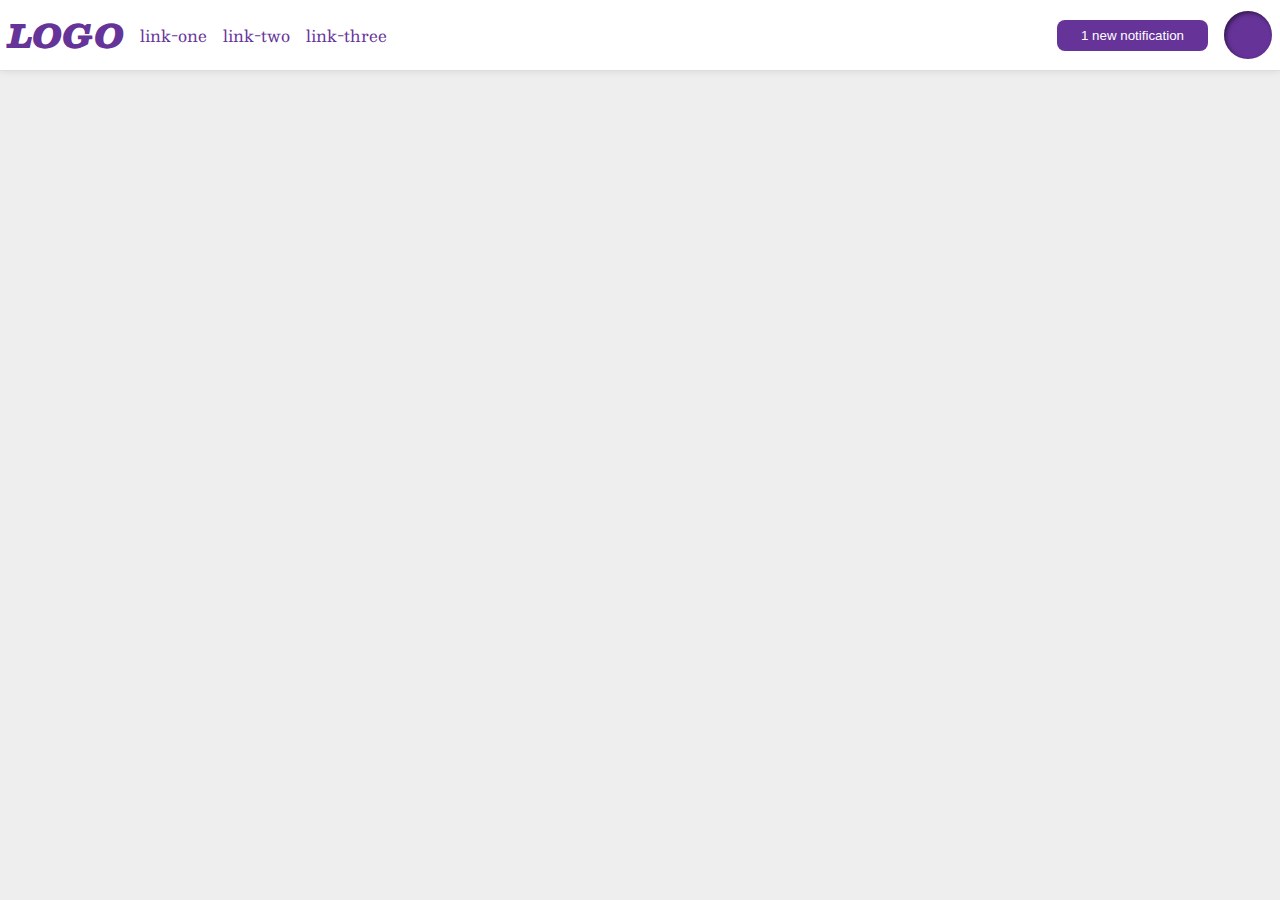
<file: flex/03-flex-header-2/index.html>
<!DOCTYPE html>
<html lang="en">
  <head>
    <meta charset="UTF-8">
    <meta http-equiv="X-UA-Compatible" content="IE=edge">
    <meta name="viewport" content="width=device-width, initial-scale=1.0">
    <title>Flex Header 2</title>
    <link rel="stylesheet" href="style.css">
  </head>
  <body>
    <div class="header">
      <div class="right">
        <div class="logo">
          LOGO
        </div>
        <ul class="links">
          <li><a href="https://google.com">link-one</a></li>
          <li><a href="https://google.com">link-two</a></li>
          <li><a href="https://google.com">link-three</a></li>
        </ul>
      </div>
      <div class="left">
        <button class="notifications">
          1 new notification
        </button>
        <div class="profile-image"></div>
      </div>
    </div>
  </body>
</html>
</file>
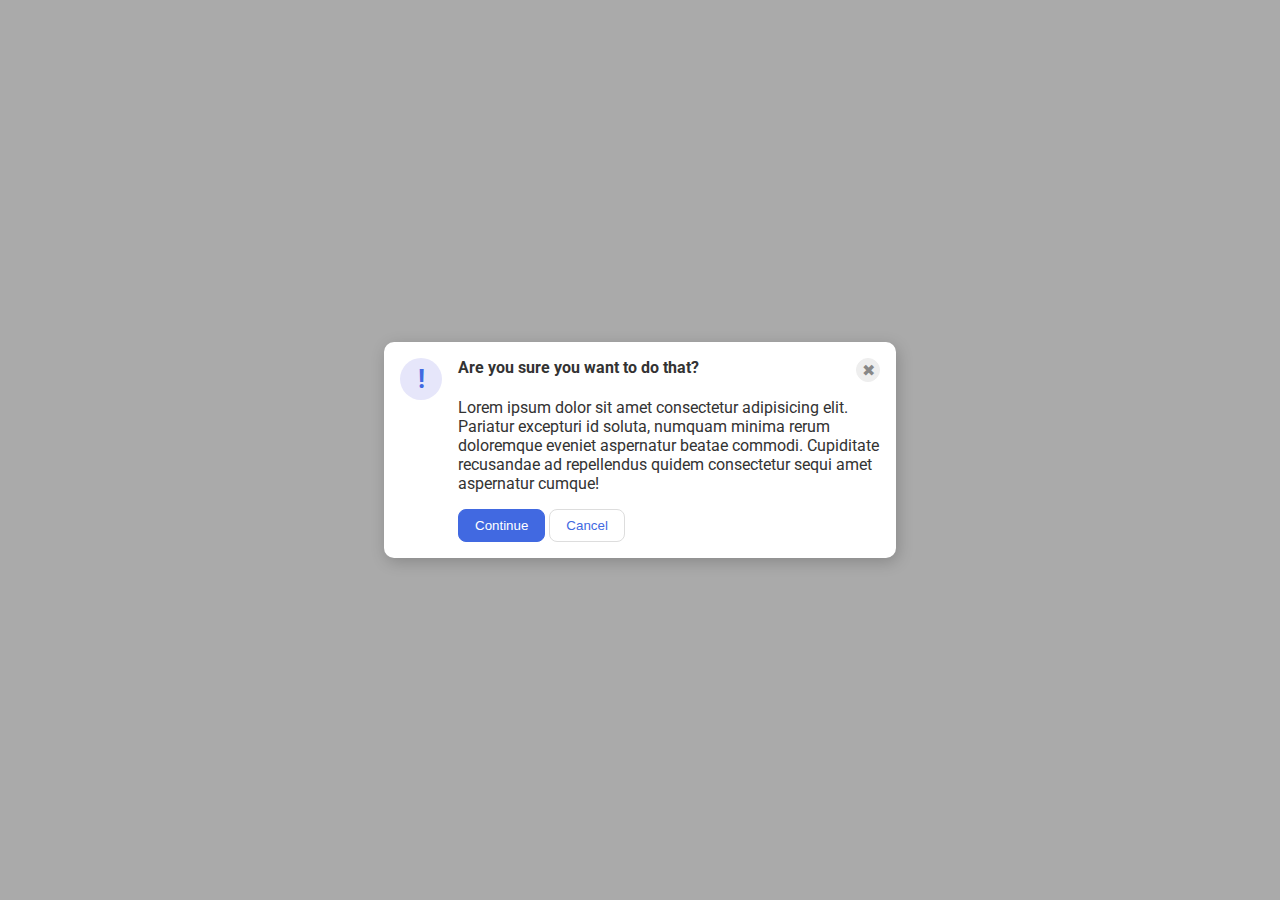
<file: flex/05-flex-modal/index.html>
<!DOCTYPE html>
<html lang="en">
  <head>
    <meta charset="UTF-8">
    <meta http-equiv="X-UA-Compatible" content="IE=edge">
    <meta name="viewport" content="width=device-width, initial-scale=1.0">
    <link rel="stylesheet" href="style.css">
    <title>Modal</title>
  </head>
  <body>
    <div class="modal">
      <div class="icon">!</div>
        <div class="container">
          <div class="header">Are you sure you want to do that?
            <button class="close-button">✖</button>
          </div>
          <div class="text">Lorem ipsum dolor sit amet consectetur adipisicing elit. Pariatur excepturi id soluta, numquam minima rerum doloremque eveniet aspernatur beatae commodi. Cupiditate recusandae ad repellendus quidem consectetur sequi amet aspernatur cumque!</div>
          <button class="continue">Continue</button>
          <button class="cancel">Cancel</button>
        </div>
    </div>
  </body>
</html>
</file>
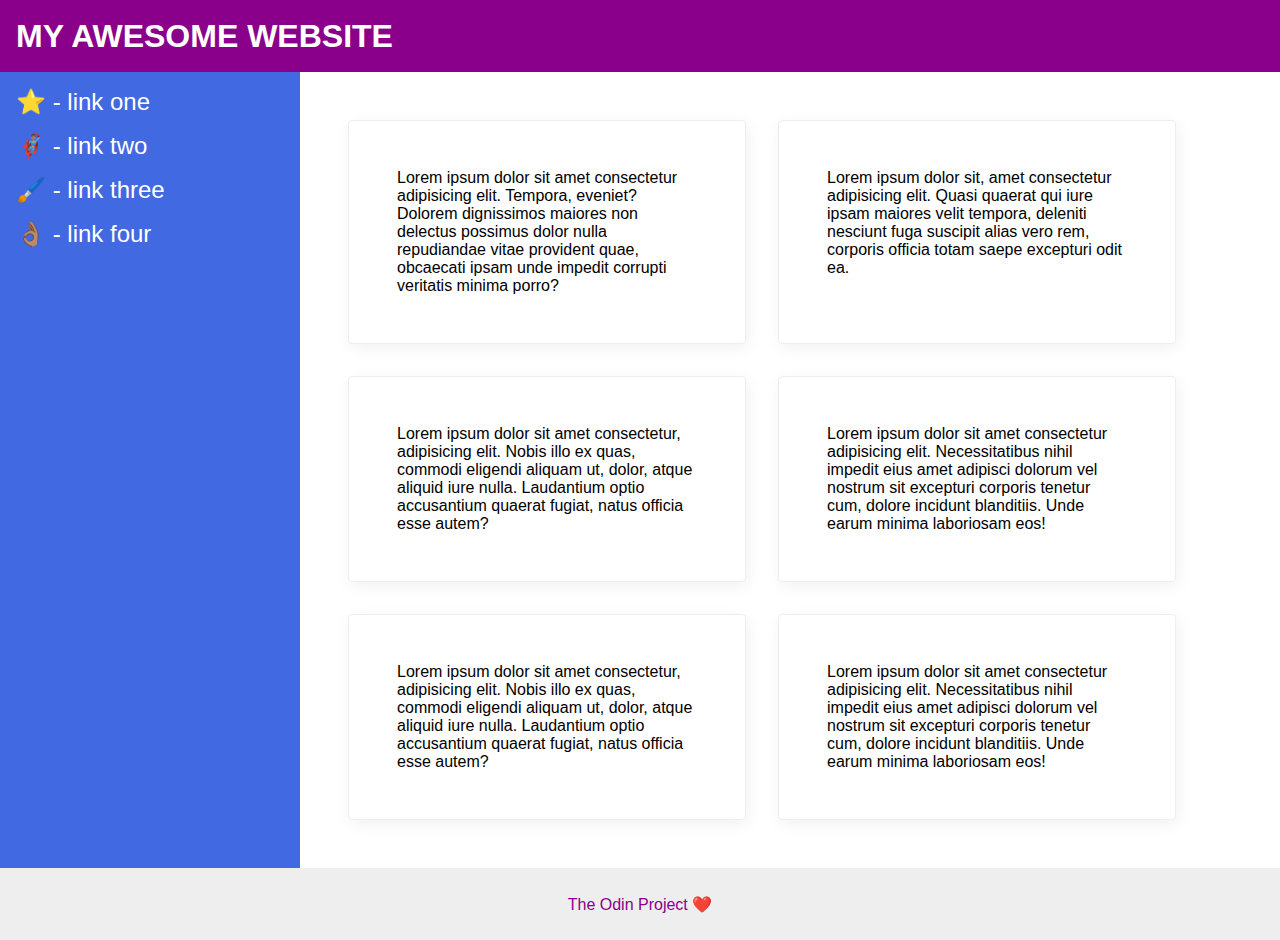
<file: flex/07-flex-layout-2/index.html>
<!DOCTYPE html>
<html lang="en">
  <head>
    <meta charset="UTF-8">
    <meta http-equiv="X-UA-Compatible" content="IE=edge">
    <meta name="viewport" content="width=device-width, initial-scale=1.0">
    <title>The Holy Grail</title>
    <link rel="stylesheet" href="style.css">
  </head>
  <body>
    <div class="header">
      MY AWESOME WEBSITE
    </div>
  <div class="content">
      <div class="sidebar">
        <ul>
          <li><a href="#">⭐ - link one</a></li>
          <li><a href="#">🦸🏽‍♂️ - link two</a></li>
          <li><a href="#">🖌️ - link three</a></li>
          <li><a href="#">👌🏽 - link four</a></li>
        </ul>
      </div>
      <div class="text">
        <div class="card">Lorem ipsum dolor sit amet consectetur adipisicing elit. Tempora, eveniet? Dolorem dignissimos maiores non delectus possimus dolor nulla repudiandae vitae provident quae, obcaecati ipsam unde impedit corrupti veritatis minima porro?</div>
        <div class="card">Lorem ipsum dolor sit, amet consectetur adipisicing elit. Quasi quaerat qui iure ipsam maiores velit tempora, deleniti nesciunt fuga suscipit alias vero rem, corporis officia totam saepe excepturi odit ea.</div>
        <div class="card">Lorem ipsum dolor sit amet consectetur, adipisicing elit. Nobis illo ex quas, commodi eligendi aliquam ut, dolor, atque aliquid iure nulla. Laudantium optio accusantium quaerat fugiat, natus officia esse autem?</div>
        <div class="card">Lorem ipsum dolor sit amet consectetur adipisicing elit. Necessitatibus nihil impedit eius amet adipisci dolorum vel nostrum sit excepturi corporis tenetur cum, dolore incidunt blanditiis. Unde earum minima laboriosam eos!</div>
        <div class="card">Lorem ipsum dolor sit amet consectetur, adipisicing elit. Nobis illo ex quas, commodi eligendi aliquam ut, dolor, atque aliquid iure nulla. Laudantium optio accusantium quaerat fugiat, natus officia esse autem?</div>
        <div class="card">Lorem ipsum dolor sit amet consectetur adipisicing elit. Necessitatibus nihil impedit eius amet adipisci dolorum vel nostrum sit excepturi corporis tenetur cum, dolore incidunt blanditiis. Unde earum minima laboriosam eos!</div>
      </div>
  </div>
    <div class="footer">
      The Odin Project ❤️
    </div>
  </body>
</html>
</file>
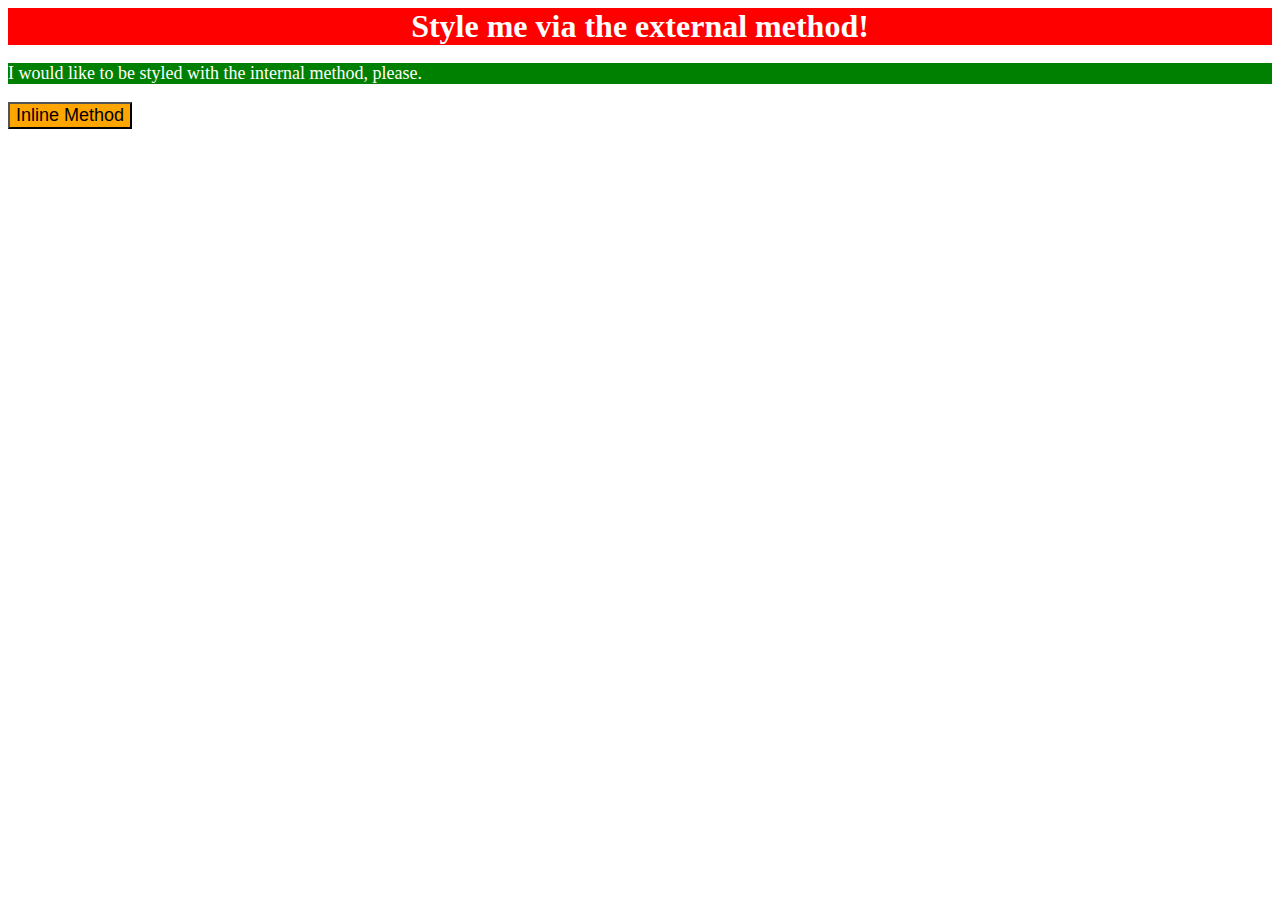
<file: foundations/01-css-methods/index.html>
<!DOCTYPE html>
<html lang="en">
  <head>
    <meta charset="UTF-8">
    <meta http-equiv="X-UA-Compatible" content="IE=edge">
    <meta name="viewport" content="width=device-width, initial-scale=1.0">
    <title>Methods for Adding CSS</title>
    <link rel="stylesheet" href="styles.css">
    <style>
      p{
        background-color: green;
        color: white;
        font-size: 18px
      }
    </style>
  </head>
  <body>
    <div>Style me via the external method!</div>
    <p>I would like to be styled with the internal method, please.</p>
    <button style="background-color: orange; font-size: 18px;">Inline Method</button>
  </body>
</html>
</file>
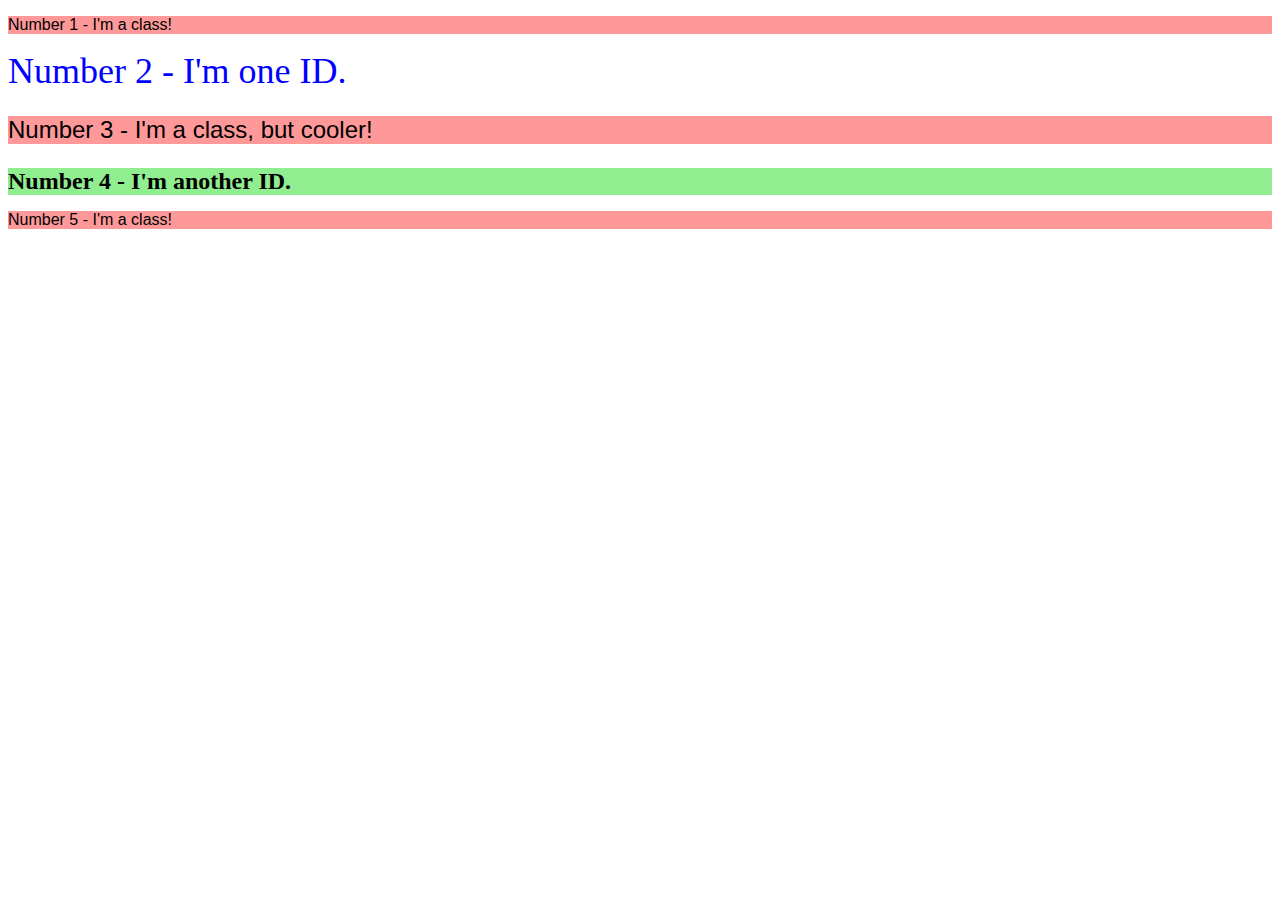
<file: foundations/02-class-id-selectors/index.html>
<!DOCTYPE html>
<html lang="en">
  <head>
    <meta charset="UTF-8">
    <meta http-equiv="X-UA-Compatible" content="IE=edge">
    <meta name="viewport" content="width=device-width, initial-scale=1.0">
    <title>Class and ID Selectors</title>
    <link rel="stylesheet" href="style.css">
  </head>
  <body>
    <p class="pink">Number 1 - I'm a class!</p>
    <div id="bluetext">Number 2 - I'm one ID.</div>
    <p class="pink  bigger">Number 3 - I'm a class, but cooler!</p>
    <div id="green" class="bigger">Number 4 - I'm another ID.</div>
    <p class="pink">Number 5 - I'm a class!</p>
  </body>
</html>
</file>
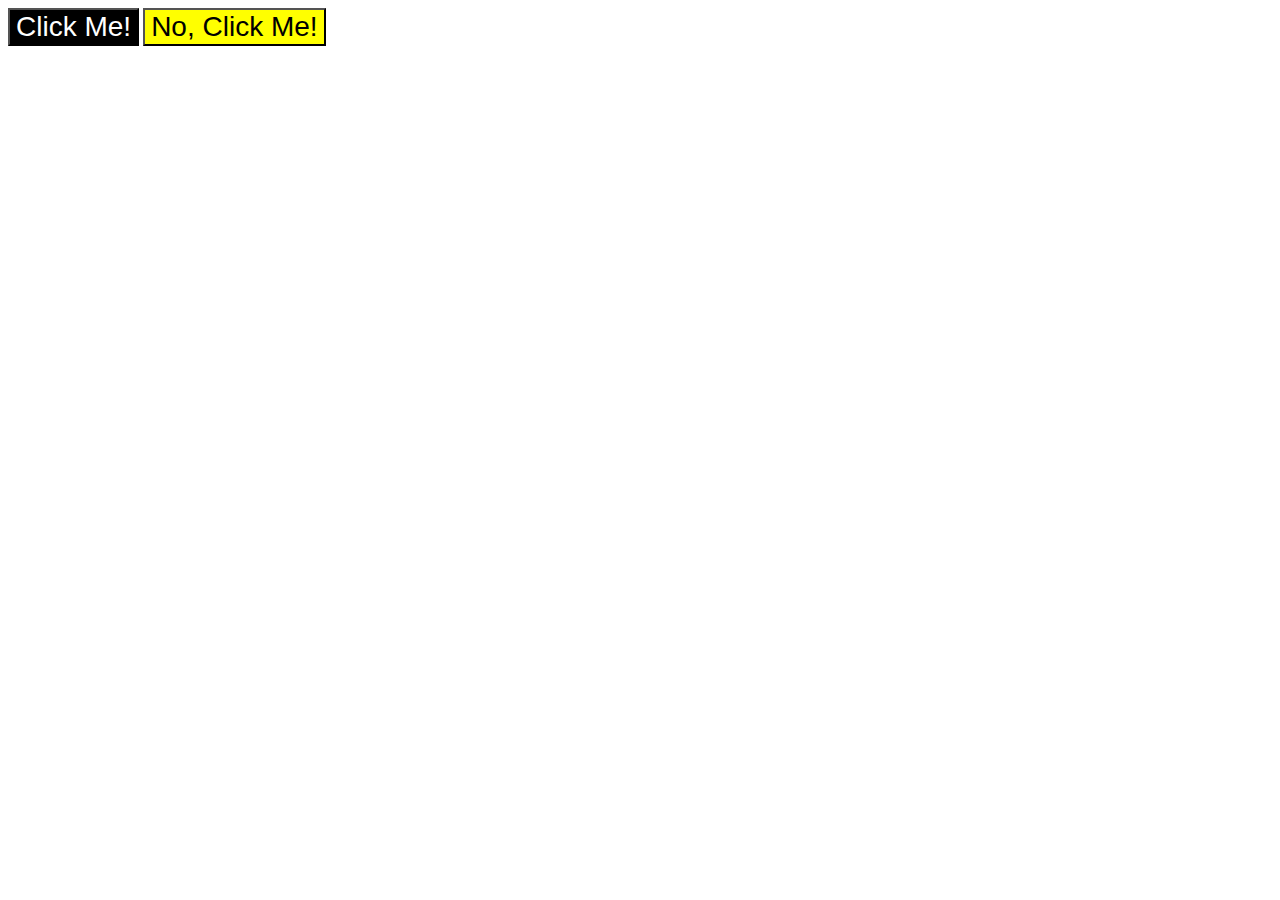
<file: foundations/03-grouping-selectors/index.html>
<!DOCTYPE html>
<html lang="en">
  <head>
    <meta charset="UTF-8">
    <meta http-equiv="X-UA-Compatible" content="IE=edge">
    <meta name="viewport" content="width=device-width, initial-scale=1.0">
    <title>Grouping Selectors</title>
    <link rel="stylesheet" href="style.css">
  </head>
  <body>
    <button class="black">Click Me!</button>
    <button class="yellow">No, Click Me!</button>
  </body>
</html>
</file>
<file: flex/03-flex-header-2/style.css>
/* this is some magical font-importing.  
you'll learn about it later. */
@import url('https://fonts.googleapis.com/css2?family=Besley:ital,wght@0,400;1,900&display=swap');

body {
  margin: 0;
  background: #eee;
  font-family: Besley, serif;
}

.header {
  background: white;
  border-bottom: 1px solid #ddd;
  box-shadow: 0 0 8px rgba(0,0,0,.1);
  display: flex;
  padding: 8px;
  justify-content: space-between;
}

.profile-image {
  background: rebeccapurple;
  box-shadow: inset 2px 2px 4px rgba(0,0,0,.5);
  border-radius: 50%;
  width: 48px;
  height: 48px;
}

.logo {
  color: rebeccapurple;
  font-size: 32px;
  font-weight: 900;
  font-style: italic;
}

button {
  border: none;
  border-radius: 8px;
  background: rebeccapurple;
  color: white;
  padding: 8px 24px;
}

a {
  /* this removes the line under our links */
  text-decoration: none;
  color: rebeccapurple;
}

ul {
  list-style-type: none;
  display: flex;
  margin: 0;
  padding: 0;
  gap: 16px;
}

.left, .right {
  display: flex;
  align-items: center;
  gap: 16px;
}
</file>
<file: flex/05-flex-modal/style.css>
@import url('https://fonts.googleapis.com/css2?family=Roboto:wght@400;700&display=swap');

html, body {
  height: 100%;
}

body {
  font-family: Roboto, sans-serif;
  margin: 0;
  background: #aaa;
  color: #333;
  /* I'll give you this one for free lol */
  display: flex;
  align-items: center;
  justify-content: center;
}

.modal {
  background: white;
  width: 480px;
  border-radius: 10px;
  box-shadow: 2px 4px 16px rgba(0,0,0,.2);
  display: flex;
  padding: 16px;
  gap: 16px;
}

.icon {
  color: royalblue;
  font-size: 26px;
  font-weight: 700;
  background: lavender;
  width: 42px;
  height: 42px;
  border-radius: 50%;
  display: flex;
  align-items: center;
  justify-content: center;
  flex-shrink: 0;
}

.close-button {
  background: #eee;
  border-radius: 50%;
  color: #888;
  font-weight: 400;
  font-size: 16px;
  height: 24px;
  width: 24px;
  display: flex;
  align-items: center;
  justify-content: center;
  border: 1px solid #eee;
  padding: 0;
}

button {
  cursor: pointer;
  padding: 8px 16px;
  border-radius: 8px;
}

button.continue {
  background: royalblue;
  border: 1px solid royalblue;
  color: white;
}

button.cancel {
  background: white;
  border: 1px solid #ddd;
  color: royalblue;
}

.header {
  display: flex;
  align-self: center;
  justify-content: space-between;
  font-size: 16px;
  font-weight: 700;
  margin-bottom: 16px;
}

.text {
  margin-bottom: 16px;
}
</file>
<file: flex/07-flex-layout-2/style.css>
body {
  font-family: -apple-system, BlinkMacSystemFont, 'Segoe UI', Roboto, Oxygen, Ubuntu, Cantarell, 'Open Sans', 'Helvetica Neue', sans-serif;
  margin: 0;
  min-height: 100vh;
  display: flex;
  flex-direction: column;
}

.header {
  height: 72px;
  background: darkmagenta;
  color: white;
  display: flex;
  font-size: 32px;
  font-weight: 900;
  align-items: center;
  padding: 0px 16px;
}

.footer {
  height: 72px;
  background: #eee;
  color: darkmagenta;
  display: flex;
  justify-content: center;
  align-items: center;
}

.sidebar {
  width: 300px;
  background: royalblue;
  box-sizing: border-box;
  display: flex;
  flex-shrink: 0;
  padding: 16px;
}

a {
  font-size: 24px;
  color: white;
  text-decoration: none;
}

li {
  margin-bottom: 16px;
}

ul {
  list-style: none;
  margin: 0px;
  padding: 0px;
}

.card {
  border: 1px solid #eee;
  box-shadow: 2px 4px 16px rgba(0,0,0,.06);
  border-radius: 4px;
  padding: 48px;
  width: 300px;
}

.content {
  display: flex;
  flex: 1;
}

.text {
  display: flex;
  padding: 48px;
  flex-wrap: wrap;
  gap: 32px;
}
</file>
<file: foundations/01-css-methods/styles.css>
div {
    background-color: red;
    color: white;
    font-size: 32px;
    text-align: center;
    font-weight: bold;
}
</file>
<file: foundations/02-class-id-selectors/style.css>
.pink {
    background-color: rgb(255, 153, 153);
    font-family: Verdana, Tahoma, sans-serif;
}

#bluetext {
    color: rgb(0, 0, 255);
    font-size: 36px;
}

.bigger {
    font-size: 24px;
}

#green {
     background-color: rgb(144, 238, 144);
     font-weight: bold;
}
</file>
<file: foundations/03-grouping-selectors/style.css>
.black, .yellow {
    font-size: 28px;
    font-family: Helvetica, 'Times New Roman', sans-serif;
}

.black {
    background-color: rgb(0, 0, 0);
    color: #ffffff;
}

.yellow {
    background-color: rgb(255, 255, 0);
}
</file>
